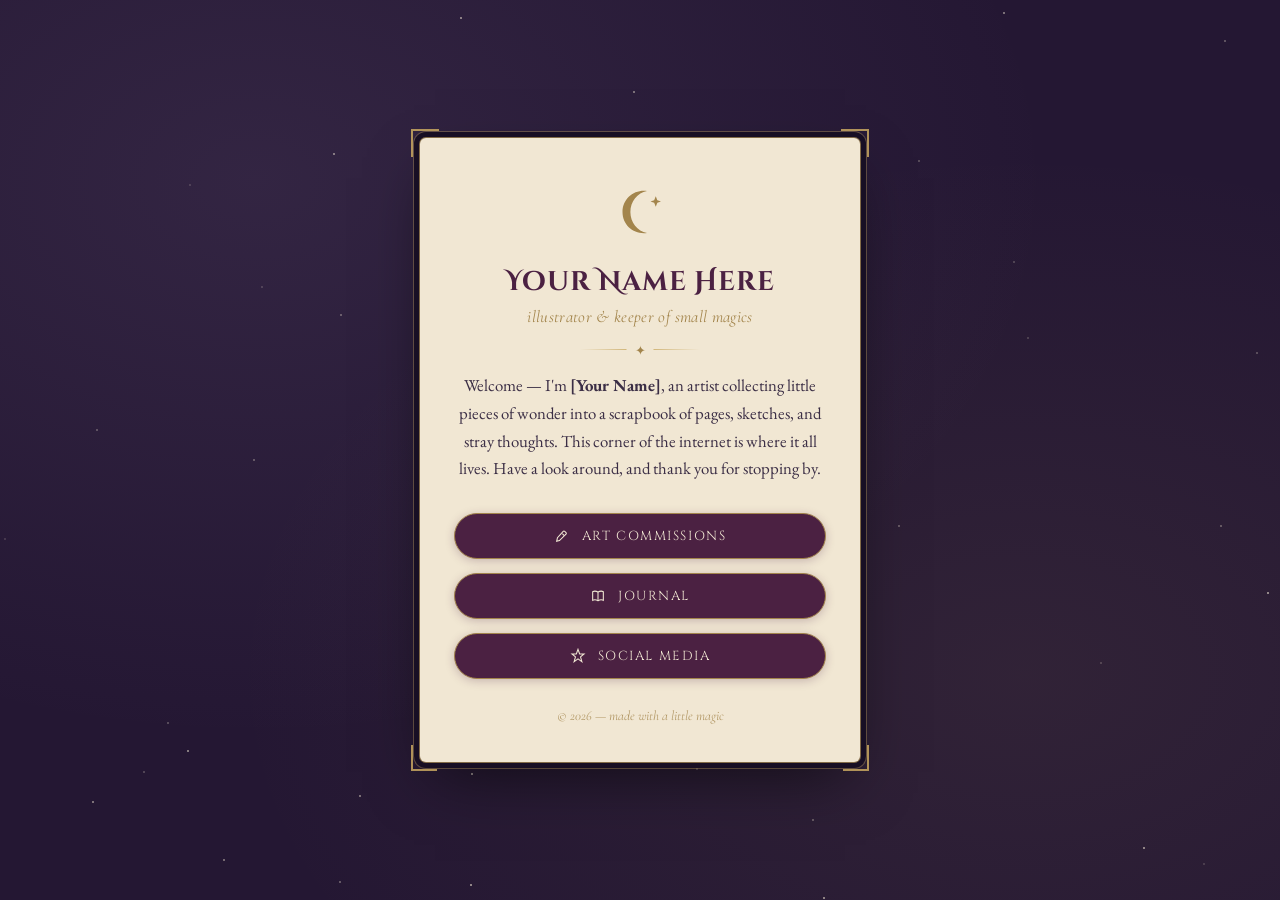
<file: index.html>
<!DOCTYPE html>
<html lang="en">
<head>
<meta charset="UTF-8">
<meta name="viewport" content="width=device-width, initial-scale=1, viewport-fit=cover">
<title>Your Name — Links</title>
<meta name="description" content="Art, journal, and links.">
<link rel="stylesheet" href="assets/css/style.css">
</head>
<body>

  <div class="starfield" id="starfield" aria-hidden="true"></div>

  <main class="links-page">
    <section class="locket">
      <span class="corner-tl" aria-hidden="true"></span>
      <span class="corner-tr" aria-hidden="true"></span>

      <!-- emblem: crescent moon + star -->
      <svg class="emblem" viewBox="0 0 64 64" fill="none" xmlns="http://www.w3.org/2000/svg" aria-hidden="true">
        <path d="M40 8C29 10 21 20 21 32c0 12 8 22 19 24-15 2-28-9-28-24S25 6 40 8Z" fill="currentColor"/>
        <path d="M50 14l1.8 4.6L56 20l-4.2 1.4L50 26l-1.8-4.6L44 20l4.2-1.4L50 14Z" fill="currentColor"/>
      </svg>

      <h1>Your Name Here</h1>
      <p class="tagline">illustrator &amp; keeper of small magics</p>

      <div class="rule" aria-hidden="true"></div>

      <p class="about">
        Welcome — I'm <strong>[Your Name]</strong>, an artist collecting little
        pieces of wonder into a scrapbook of pages, sketches, and stray
        thoughts. This corner of the internet is where it all lives.
        Have a look around, and thank you for stopping by.
      </p>

      <nav class="links" aria-label="Site links">
        <a class="link-seal" href="art-commissions.html">
          <svg viewBox="0 0 24 24" fill="none" stroke="currentColor" stroke-width="1.6"><path d="M4 20l4.2-1.2L18 9.2a1.6 1.6 0 0 0 0-2.3L16.1 5a1.6 1.6 0 0 0-2.3 0L5.2 14.6 4 20Z"/><path d="M12.5 8.5l3 3"/></svg>
          <span>Art Commissions</span>
        </a>
        <a class="link-seal" href="cover.html">
          <svg viewBox="0 0 24 24" fill="none" stroke="currentColor" stroke-width="1.6"><path d="M4 5.5C6 4.5 9 4.5 12 6c3-1.5 6-1.5 8-.5v13c-2-1-5-1-8 .5-3-1.5-6-1.5-8-.5v-13Z"/><path d="M12 6v13"/></svg>
          <span>Journal</span>
        </a>
        <a class="link-seal" href="https://instagram.com/yourhandle" target="_blank" rel="noopener">
          <svg viewBox="0 0 24 24" fill="none" stroke="currentColor" stroke-width="1.6"><path d="M12 2 14.5 9H21l-5.2 4.3 2 7.2L12 16.3 6.2 20.5l2-7.2L3 9h6.5L12 2Z"/></svg>
          <span>Social Media</span>
        </a>
      </nav>

      <footer>&copy; <span id="year"></span> — made with a little magic</footer>
    </section>
  </main>

  <script>
    document.getElementById('year').textContent = new Date().getFullYear();

    // scatter a handful of twinkling stars behind the card
    const field = document.getElementById('starfield');
    const STAR_COUNT = 40;
    for (let i = 0; i < STAR_COUNT; i++) {
      const s = document.createElement('span');
      s.style.top = Math.random() * 100 + '%';
      s.style.left = Math.random() * 100 + '%';
      s.style.animationDelay = (Math.random() * 4.5).toFixed(2) + 's';
      s.style.opacity = (0.2 + Math.random() * 0.5).toFixed(2);
      field.appendChild(s);
    }
  </script>
</body>
</html>
</file>
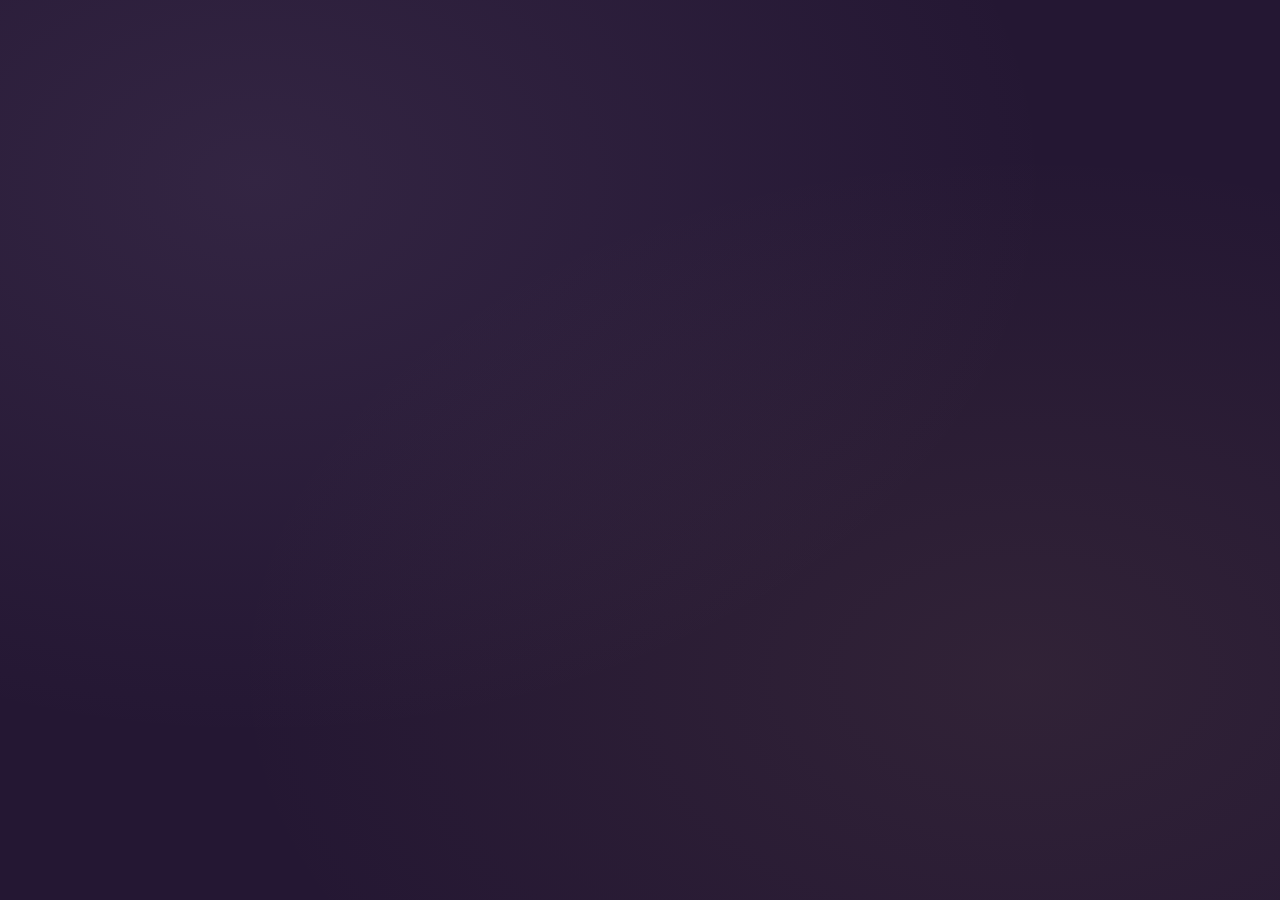
<file: art-commissions.html>
<!DOCTYPE html>
<html lang="en">
<head>
<meta charset="UTF-8">
<meta name="viewport" content="width=device-width, initial-scale=1">
<title>Art Commissions — Coming Soon</title>
<link rel="stylesheet" href="assets/css/style.css">
</head>
<body>
  <div class="starfield" aria-hidden="true"></div>
  <main class="stub-page">
    <div class="stub-inner">
      <h1>Art Commissions</h1>
      <p>This page is still being illustrated. Check back soon.</p>
      <a href="index.html">&larr; Back to links</a>
    </div>
  </main>
</body>
</html>
</file>
<file: assets/css/style.css>
/* ==========================================================================
   GRIMOIRE SCRAPBOOK — shared stylesheet
   Palette:
     --ink-plum      #241733   deep purple-black background
     --wine          #4B2142   secondary panels / wax seals
     --parchment     #F1E7D3   aged paper card background
     --parchment-ink #3B2E45   text on parchment
     --lilac         #B79FCC   accent / hover
     --gold          #C9A961   accent / rules / borders
   ========================================================================== */

@import url('https://fonts.googleapis.com/css2?family=Cinzel:wght@500;600&family=Cinzel+Decorative:wght@700&family=Cormorant+Garamond:ital,wght@0,400;0,500;1,400&family=EB+Garamond:ital,wght@0,400;0,500;1,400&display=swap');

:root {
  --ink-plum: #241733;
  --ink-plum-deep: #180f24;
  --wine: #4B2142;
  --parchment: #F1E7D3;
  --parchment-dim: #e7d9bd;
  --parchment-ink: #3B2E45;
  --lilac: #B79FCC;
  --lilac-bright: #d3c0ea;
  --gold: #C9A961;
  --gold-dim: #a3854c;
}

* { box-sizing: border-box; }

html, body {
  margin: 0;
  padding: 0;
  background: var(--ink-plum);
  color: var(--parchment);
  font-family: 'EB Garamond', serif;
  -webkit-font-smoothing: antialiased;
}

a { color: inherit; text-decoration: none; }

@media (prefers-reduced-motion: reduce) {
  *, *::before, *::after {
    animation-duration: 0.001ms !important;
    animation-iteration-count: 1 !important;
    transition-duration: 0.001ms !important;
  }
}

/* --------------------------------------------------------------------------
   Ambient starfield (used on index page)
   -------------------------------------------------------------------------- */

.starfield {
  position: fixed;
  inset: 0;
  overflow: hidden;
  z-index: 0;
  pointer-events: none;
  background:
    radial-gradient(ellipse at 20% 20%, rgba(183,159,204,0.10), transparent 55%),
    radial-gradient(ellipse at 80% 75%, rgba(201,169,97,0.08), transparent 55%),
    var(--ink-plum);
}

.starfield span {
  position: absolute;
  width: 2px;
  height: 2px;
  border-radius: 50%;
  background: var(--parchment);
  opacity: 0.5;
  animation: twinkle 4.5s ease-in-out infinite;
}

@keyframes twinkle {
  0%, 100% { opacity: 0.15; transform: scale(1); }
  50% { opacity: 0.85; transform: scale(1.6); }
}

/* --------------------------------------------------------------------------
   Index / Links page
   -------------------------------------------------------------------------- */

.links-page {
  position: relative;
  min-height: 100svh;
  display: flex;
  align-items: center;
  justify-content: center;
  padding: 6vh 20px;
  z-index: 1;
}

.locket {
  position: relative;
  width: 100%;
  max-width: 440px;
  background: var(--parchment);
  color: var(--parchment-ink);
  border-radius: 6px;
  padding: 46px 34px 38px;
  box-shadow:
    0 0 0 1px rgba(201,169,97,0.6),
    0 0 0 6px var(--ink-plum-deep),
    0 0 0 7px rgba(201,169,97,0.35),
    0 25px 60px -15px rgba(0,0,0,0.6);
  text-align: center;
}

/* ornate corner flourishes */
.locket::before,
.locket::after,
.corner-tl,
.corner-tr {
  content: "";
  position: absolute;
  width: 26px;
  height: 26px;
  border: 2px solid var(--gold);
  opacity: 0.85;
}
.locket::before { top: -9px; left: -9px; border-right: none; border-bottom: none; }
.locket::after { top: -9px; right: -9px; border-left: none; border-bottom: none; }
.corner-tl { bottom: -9px; left: -9px; border-right: none; border-top: none; }
.corner-tr { bottom: -9px; right: -9px; border-left: none; border-top: none; }

.emblem {
  width: 56px;
  height: 56px;
  margin: 0 auto 18px;
  color: var(--gold-dim);
}

.locket h1 {
  font-family: 'Cinzel Decorative', 'Cinzel', serif;
  font-size: 1.7rem;
  font-weight: 700;
  letter-spacing: 0.03em;
  margin: 0 0 6px;
  color: var(--wine);
}

.locket .tagline {
  font-family: 'Cormorant Garamond', serif;
  font-style: italic;
  font-size: 1.05rem;
  color: var(--gold-dim);
  margin: 0 0 22px;
  letter-spacing: 0.02em;
}

.rule {
  width: 120px;
  height: 1px;
  margin: 0 auto 22px;
  background: linear-gradient(90deg, transparent, var(--gold), transparent);
  position: relative;
}
.rule::after {
  content: "✦";
  position: absolute;
  top: 50%;
  left: 50%;
  transform: translate(-50%, -50%);
  background: var(--parchment);
  padding: 0 8px;
  color: var(--gold-dim);
  font-size: 0.8rem;
}

.about {
  font-size: 1.05rem;
  line-height: 1.65;
  margin: 0 0 30px;
  color: var(--parchment-ink);
}

.links {
  display: flex;
  flex-direction: column;
  gap: 14px;
}

.link-seal {
  display: flex;
  align-items: center;
  gap: 12px;
  justify-content: center;
  padding: 13px 20px;
  background: var(--wine);
  color: var(--parchment);
  border: 1px solid var(--gold-dim);
  border-radius: 999px;
  font-family: 'Cinzel', serif;
  font-size: 0.82rem;
  letter-spacing: 0.12em;
  text-transform: uppercase;
  transition: transform 0.25s ease, background 0.25s ease, box-shadow 0.25s ease;
  box-shadow: 0 2px 10px rgba(75,33,66,0.25);
}

.link-seal svg { width: 16px; height: 16px; flex-shrink: 0; }

.link-seal:hover,
.link-seal:focus-visible {
  background: #5c2a51;
  transform: translateY(-2px);
  box-shadow: 0 6px 18px rgba(75,33,66,0.4);
}

.link-seal:focus-visible {
  outline: 2px solid var(--gold);
  outline-offset: 2px;
}

.locket footer {
  margin-top: 28px;
  font-family: 'Cormorant Garamond', serif;
  font-style: italic;
  font-size: 0.85rem;
  color: var(--gold-dim);
  opacity: 0.8;
}

@media (max-width: 380px) {
  .locket { padding: 38px 22px 30px; }
  .locket h1 { font-size: 1.45rem; }
}

/* --------------------------------------------------------------------------
   Coming soon stub page (Art Commissions placeholder)
   -------------------------------------------------------------------------- */

.stub-page {
  min-height: 100svh;
  display: flex;
  align-items: center;
  justify-content: center;
  text-align: center;
  padding: 24px;
}

.stub-page .stub-inner {
  max-width: 420px;
}

.stub-inner h1 {
  font-family: 'Cinzel Decorative', serif;
  color: var(--gold);
  font-size: 1.5rem;
  margin-bottom: 14px;
}

.stub-inner p {
  font-family: 'Cormorant Garamond', serif;
  font-style: italic;
  font-size: 1.1rem;
  color: var(--lilac-bright);
  margin-bottom: 26px;
}

.stub-inner a {
  font-family: 'Cinzel', serif;
  font-size: 0.78rem;
  letter-spacing: 0.1em;
  text-transform: uppercase;
  color: var(--gold);
  border: 1px solid var(--gold-dim);
  padding: 10px 22px;
  border-radius: 999px;
  transition: background 0.2s ease, color 0.2s ease;
}

.stub-inner a:hover { background: var(--gold); color: var(--ink-plum-deep); }

/* --------------------------------------------------------------------------
   Cover page (cover.html)
   half-screen split on desktop (art | table), stacked on mobile
   -------------------------------------------------------------------------- */

.cover-page {
   display: flex;
  align-items: center;
  justify-content: center;
  min-height: 100svh;
  width: 100vw;
  overflow: hidden;
   background: #000000;  
}


.cover-art-side {
  display: flex;
  align-items: center;
  justify-content: center;
  padding: 6vh 5vw;
  background: #000000;
}

.cover-art-side img {
  max-width: 100%;
  max-height: 100%;
  width: auto;
  height: auto;
  object-fit: contain;
}

.cover-enter {
  position: fixed;
  bottom: 26px;
  left: 50%;
  transform: translateX(-50%);
  z-index: 4;
  display: flex;
  align-items: center;
  gap: 10px;
  font-family: 'Cinzel', serif;
  font-size: 0.75rem;
  letter-spacing: 0.12em;
  text-transform: uppercase;
  color: var(--ink-plum-deep);
  background: var(--gold);
  padding: 12px 22px;
  border-radius: 999px;
  box-shadow: 0 8px 24px rgba(0,0,0,0.45);
  transition: transform 0.2s ease, box-shadow 0.2s ease;
}
.cover-enter:hover { transform: translateX(-50%) translateY(-2px); box-shadow: 0 12px 30px rgba(0,0,0,0.55); }
.cover-enter svg { width: 15px; height: 15px; }


/* --------------------------------------------------------------------------
   Scrapbook page viewer (book.html)
   -------------------------------------------------------------------------- */

.book {
  position: relative;
  height: 100svh;
  width: 100vw;
  overflow: hidden;
  background: #000000;
  display: flex;
  align-items: center;
  justify-content: center;
}

.book::before {
  content: "";
  position: absolute;
  inset: 0;
  background:
    radial-gradient(ellipse at center, rgba(0,0,0,0.55), #000000 72%);
  z-index: 0;
}

.spread {
  position: relative;
  z-index: 1;
  width: 100%;
  height: 100%;
  display: flex;
  align-items: stretch;
  justify-content: center;
}

.leaf {
  position: relative;
  flex: 1;
  min-width: 0;
  display: flex;
  align-items: center;
  padding: 4vh 0;
}

.leaf-left { justify-content: flex-end; padding-left: 3vw; }
.leaf-right { justify-content: flex-start; padding-right: 3vw; }

.leaf img {
  max-width: 100%;
  max-height: 100%;
  width: auto;
  height: auto;
  object-fit: contain;
  opacity: 0;
  transform: scale(0.985);
  transition: opacity 0.35s ease, transform 0.4s ease;
}

.leaf img.is-visible {
  opacity: 1;
  transform: scale(1);
}

/* the fold shadow where the two pages meet — sits right on the seam, no gap */
.leaf-left::after,
.leaf-right::before {
  content: "";
  position: absolute;
  top: 0;
  bottom: 0;
  width: 70px;
  pointer-events: none;
  z-index: 2;
}
.leaf-left::after {
  right: 0;
  background: linear-gradient(90deg, rgba(0,0,0,0) 0%, rgba(0,0,0,0.4) 100%);
}
.leaf-right::before {
  left: 0;
  background: linear-gradient(270deg, rgba(0,0,0,0) 0%, rgba(0,0,0,0.4) 100%);
}

/* mobile: stack the two leaves, page on top then the next page below it, scrollable */
@media (max-width: 760px) {
  .book { height: auto; min-height: 100svh; overflow-y: auto; }
  .spread { flex-direction: column; height: auto; min-height: 100svh; }
  .leaf {
    justify-content: center !important;
    padding: 3vh 4vw;
    width: 100%;
  }
  .leaf-left { padding-left: 4vw; padding-bottom: 0; }
  .leaf-right { padding-right: 4vw; padding-top: 0; }
  .leaf img { max-height: 92svh; }

  /* fold shadow becomes a horizontal seam between the stacked pages */
  .leaf-left::after,
  .leaf-right::before {
    top: auto;
    bottom: 0;
    left: 0;
    right: 0;
    width: auto;
    height: 50px;
  }
  .leaf-left::after {
    background: linear-gradient(0deg, rgba(0,0,0,0.4) 0%, rgba(0,0,0,0) 100%);
  }
  .leaf-right::before {
    top: 0;
    bottom: auto;
    background: linear-gradient(180deg, rgba(0,0,0,0.4) 0%, rgba(0,0,0,0) 100%);
  }

  .book-nav { top: auto; bottom: 70px; height: 44px; opacity: 0.55; }
}

.book-empty {
  position: relative;
  z-index: 1;
  text-align: center;
  max-width: 380px;
  padding: 0 24px;
  font-family: 'Cormorant Garamond', serif;
  font-style: italic;
  color: var(--lilac-bright);
  font-size: 1.15rem;
  line-height: 1.6;
}

.book-nav {
  position: absolute;
  top: 0;
  bottom: 0;
  width: 18%;
  min-width: 56px;
  max-width: 120px;
  display: flex;
  align-items: center;
  justify-content: center;
  z-index: 2;
  background: transparent;
  border: none;
  cursor: pointer;
  color: var(--gold);
  opacity: 0;
  transition: opacity 0.25s ease, background 0.25s ease;
}

.book-nav:hover,
.book-nav:focus-visible { opacity: 1; }

.book-nav.prev {
  left: 0;
  background: linear-gradient(90deg, rgba(24,15,36,0.35), transparent);
}
.book-nav.next {
  right: 0;
  background: linear-gradient(270deg, rgba(24,15,36,0.35), transparent);
}

.book-nav svg { width: 34px; height: 34px; filter: drop-shadow(0 2px 6px rgba(0,0,0,0.6)); }

.book-nav:disabled { opacity: 0 !important; pointer-events: none; }

.book-nav:focus-visible {
  opacity: 1;
  outline: 2px solid var(--gold);
  outline-offset: -6px;
}

/* Always show nav affordance on touch devices since there's no hover */
@media (hover: none) {
  .book-nav { opacity: 0.55; }
}

.page-counter {
  position: absolute;
  bottom: 18px;
  left: 50%;
  transform: translateX(-50%);
  z-index: 3;
  font-family: 'Cinzel', serif;
  font-size: 0.72rem;
  letter-spacing: 0.14em;
  color: var(--gold);
  background: rgba(24,15,36,0.55);
  border: 1px solid rgba(201,169,97,0.4);
  padding: 7px 16px;
  border-radius: 999px;
  backdrop-filter: blur(3px);
}

.book-home {
  position: absolute;
  top: 16px;
  left: 16px;
  z-index: 3;
  font-family: 'Cinzel', serif;
  font-size: 0.7rem;
  letter-spacing: 0.1em;
  color: var(--gold);
  border: 1px solid rgba(201,169,97,0.4);
  background: rgba(24,15,36,0.55);
  padding: 8px 14px;
  border-radius: 999px;
  text-transform: uppercase;
}

.book-home:hover { background: rgba(75,33,66,0.7); }

/* --------------------------------------------------------------------------
   Chapter tabs — little bookmarks fixed to the edge of the book
   -------------------------------------------------------------------------- */

.chapter-tabs {
  position: absolute;
  top: 50%;
  right: 0;
  transform: translateY(-50%);
  z-index: 3;
  display: flex;
  flex-direction: column;
  gap: 6px;
}

.chapter-tab {
  font-family: 'Cinzel', serif;
  font-size: 0.65rem;
  letter-spacing: 0.08em;
  text-transform: uppercase;
  color: var(--gold);
  background: rgba(75,33,66,0.75);
  border: 1px solid rgba(201,169,97,0.45);
  border-right: none;
  padding: 9px 8px 9px 14px;
  border-radius: 8px 0 0 8px;
  cursor: pointer;
  writing-mode: vertical-rl;
  text-orientation: mixed;
  transition: background 0.2s ease, padding-right 0.2s ease, color 0.2s ease;
}

.chapter-tab:hover,
.chapter-tab:focus-visible {
  background: rgba(75,33,66,0.95);
  padding-right: 14px;
}

.chapter-tab.is-active {
  background: var(--gold);
  color: var(--ink-plum-deep);
  border-color: var(--gold);
}

.chapter-tab:focus-visible {
  outline: 2px solid var(--gold);
  outline-offset: 2px;
}

/* mobile: collapse to a horizontal row pinned along the bottom */
@media (max-width: 760px) {
  .chapter-tabs {
    position: fixed;
    top: auto;
    bottom: 0;
    left: 0;
    right: 0;
    transform: none;
    flex-direction: row;
    justify-content: center;
    gap: 2px;
    background: rgba(24,15,36,0.85);
    padding: 8px 10px;
    backdrop-filter: blur(3px);
  }

  .chapter-tab {
    writing-mode: horizontal-tb;
    border-radius: 999px;
    border: 1px solid rgba(201,169,97,0.45);
    padding: 7px 14px;
  }

  .chapter-tab:hover,
  .chapter-tab:focus-visible { padding-right: 14px; }

  /* the counter and nav buttons sit slightly higher so they don't collide with the tab bar */
  .page-counter { bottom: 56px; }
  .book-nav { bottom: 130px; }
}
</file>
